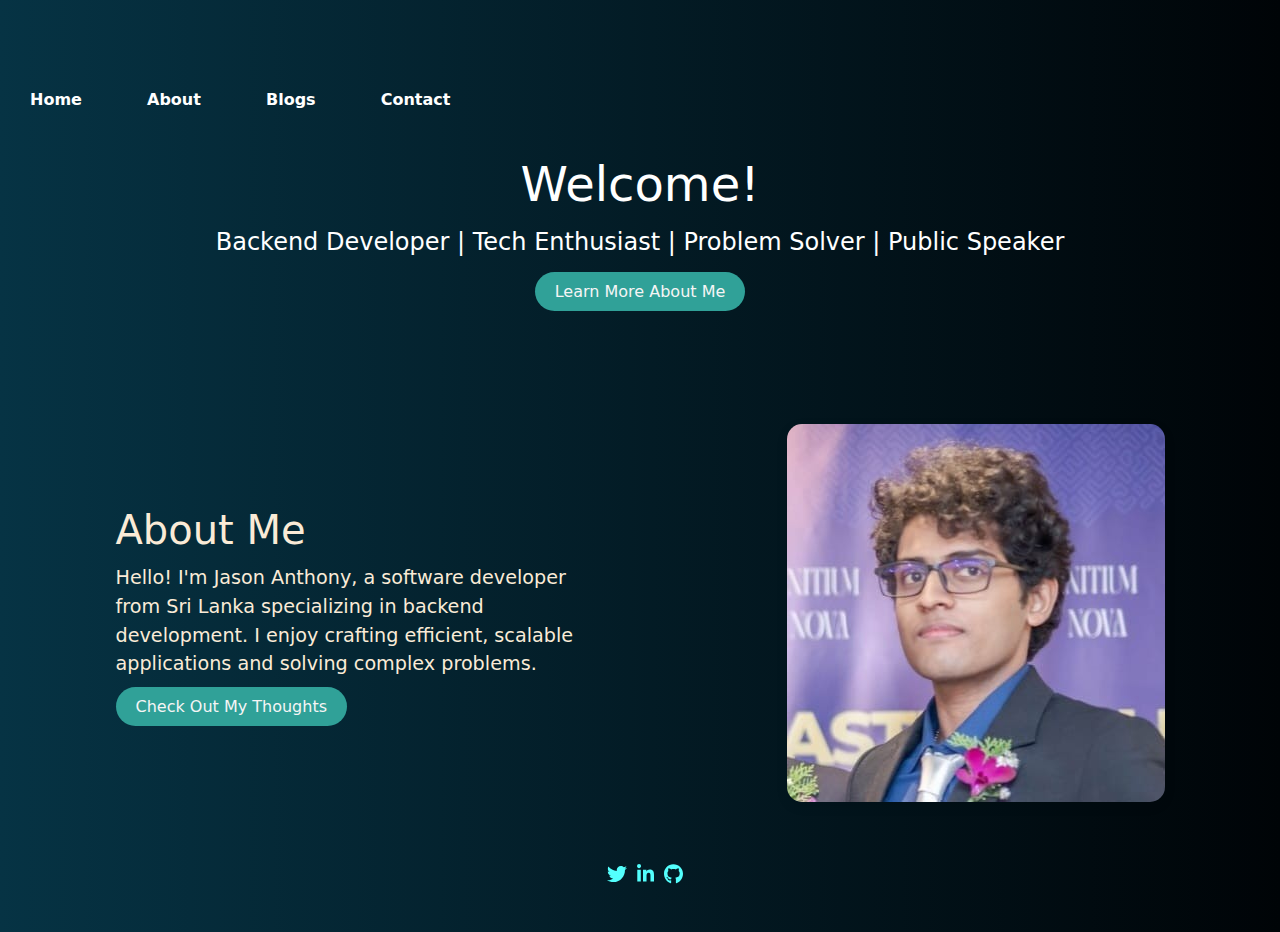
<file: index.html>
<!DOCTYPE html>
<html lang="en">
<head>
    <meta charset="UTF-8">
    <meta name="viewport" content="width=device-width, initial-scale=1.0">
    <link rel="stylesheet" href="styles.css">
    <title>Jason Anthony - Home</title>
    <link href="https://fonts.googleapis.com/css2?family=Raleway:wght@400;700&display=swap" rel="stylesheet">
    <link href="https://cdn.jsdelivr.net/npm/bootstrap@5.3.3/dist/css/bootstrap.min.css" rel="stylesheet" integrity="sha384-QWTKZyjpPEjISv5WaRU9OFeRpok6YctnYmDr5pNlyT2bRjXh0JMhjY6hW+ALEwIH" crossorigin="anonymous">

</head>
<body>

    <header class="main-header">
        <nav class="navbar">
            <ul class="navlist">
                <li><a href="index.html">Home</a></li>
                <li><a href="about.html">About</a></li>
                <li><a href="projects.html">Blogs</a></li>
                <li><a href="contact.html">Contact</a></li>
            </ul>
        </nav>
        <div class="header-text">
            <div id="typed-text">
                <h1>Welcome!</h1>
            </div>
            <p>Backend Developer | Tech Enthusiast | Problem Solver | Public Speaker</p>
            <a href="about.html" class="cta-btn">Learn More About Me</a>
        </div>
    </header>

    <main>
        <section class="intro-section">
            <div class="intro-container">
                <div class="intro-text">
                    <h2>About Me</h2>
                    <p>Hello! I'm Jason Anthony, a software developer from Sri Lanka specializing in backend development. I enjoy crafting efficient, scalable applications and solving complex problems.</p>
                    <a href="projects.html" class="cta-btn">Check Out My Thoughts</a>
                </div>
                <div class="intro-image">
                    <img src="Resources/pfp.jpeg" alt="Jason Anthony Photo" id="profile-photo">
                </div>
            </div>
        </section>
    </main>

    <aside class="sidebar">
        <ul style="display: inline-flex;">
            <li style="margin-left: 10px;"><a href="https://x.com/j4ybirrd" target="_blank"><img src="Resources/twitter.svg"></a></li>
            <li style="margin-left: 10px;"><a href="https://www.linkedin.com/in/jason-anthony-b7a59325a/" target="_blank"><img src="Resources/linkedin.svg"></a></li>
            <li style="margin-left: 10px;"><a href="https://github.com/Jason-Anth0ny" target="_blank"><img src="Resources/github.svg"></a></li>
        </ul>
    </aside>

</body>
</html>
</file>
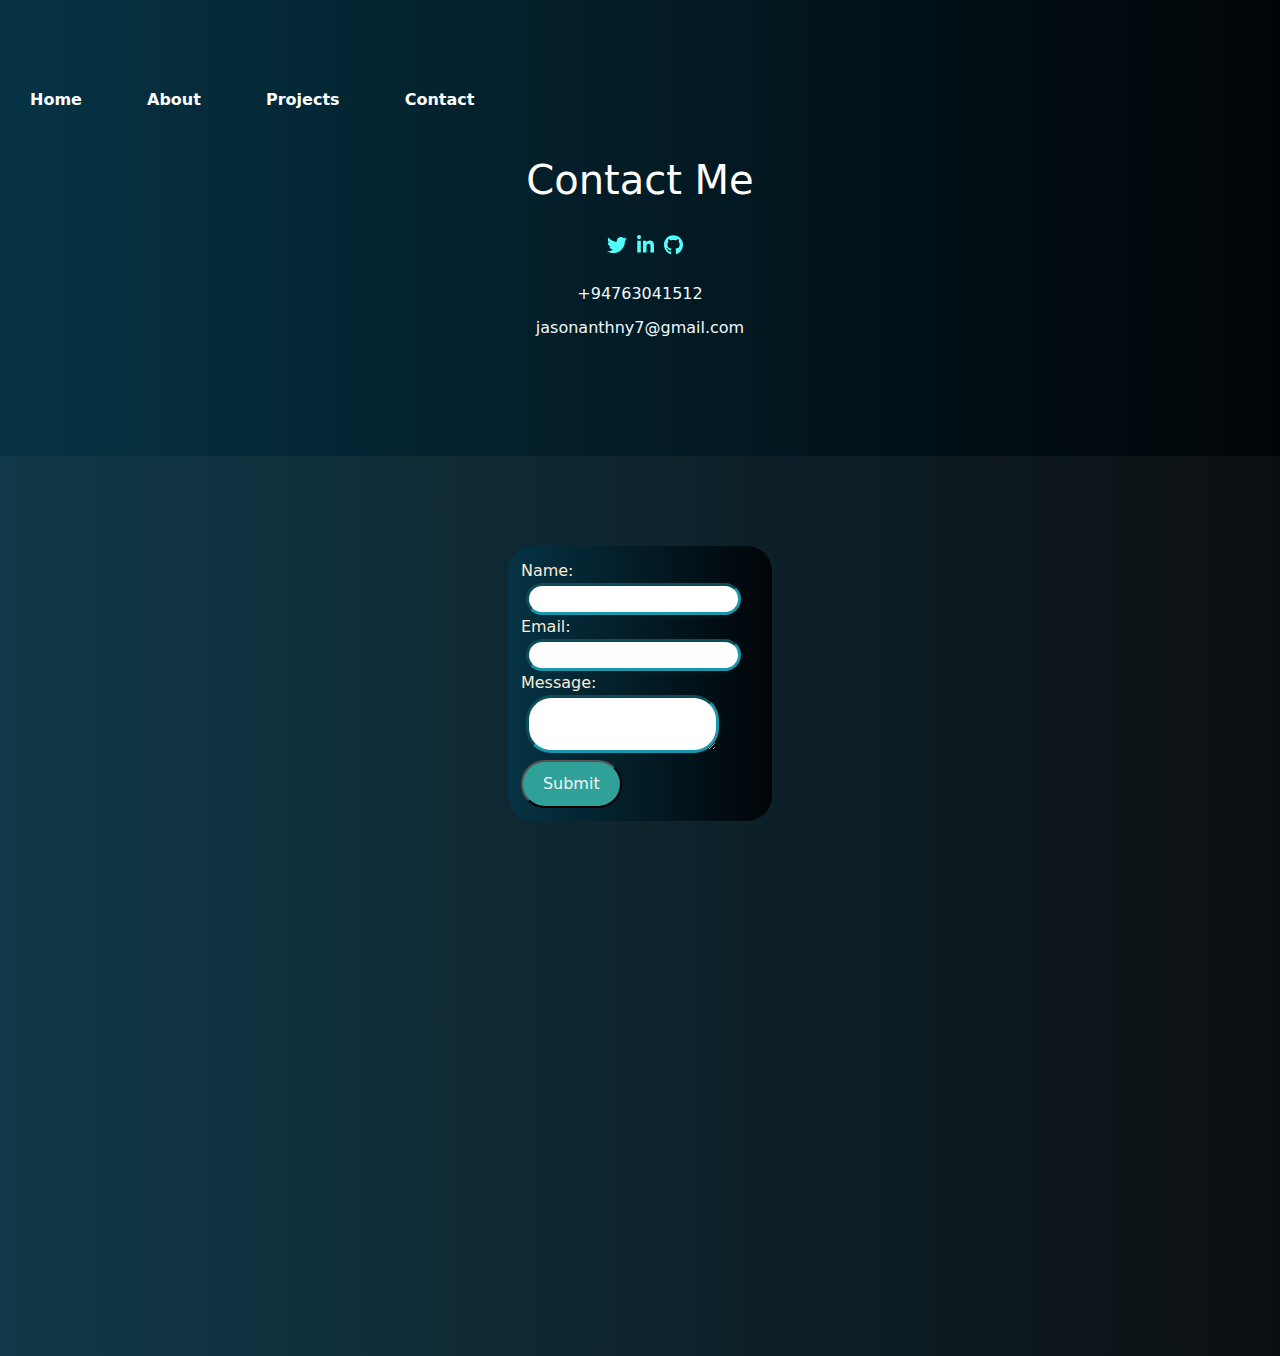
<file: contact.html>
<!DOCTYPE html>
<html lang="en">
<head>
    <meta charset="UTF-8">
    <meta name="viewport" content="width=device-width, initial-scale=1.0">
    <link rel="stylesheet" href="styles.css">
    <link href="https://cdn.jsdelivr.net/npm/bootstrap@5.3.3/dist/css/bootstrap.min.css" rel="stylesheet" integrity="sha384-QWTKZyjpPEjISv5WaRU9OFeRpok6YctnYmDr5pNlyT2bRjXh0JMhjY6hW+ALEwIH" crossorigin="anonymous">
    <title>Jason Anthony - Contact</title>
    <style>
        body{
            overflow: hidden;
        }
    </style>
</head>
<body>
    <header class="main-header">
        <nav class="navbar">
            <ul class="navlist">
                <li><a href="index.html">Home</a></li>
                <li><a href="about.html">About</a></li>
                <li><a href="projects.html">Projects</a></li>
                <li><a href="contact.html" class="active">Contact</a></li>
            </ul>
        </nav>
        <div class="hero-text">
            <h1>Contact Me</h1>
            <aside class="sidebar">
                <ul style="display: inline-flex;">
                    <li style="margin-left: 10px;"><a href="https://x.com/j4ybirrd" target="_blank"><img src="Resources/twitter.svg"></a></li>
                    <li style="margin-left: 10px;"><a href="https://www.linkedin.com/in/jason-anthony-b7a59325a/" target="_blank"><img src="Resources/linkedin.svg"></a></li>
                    <li style="margin-left: 10px;"><a href="https://github.com/Jason-Anth0ny" target="_blank"><img src="Resources/github.svg"></a></li>
                </ul>
                <ul style="display:flexbox;">
                    <li>+94763041512</li>
                    <li>jasonanthny7@gmail.com</li>
                </ul>
            </aside>
        </div>
    </header>

    <main>
        <section class="contact-section">
           <div id="form-container">
            <form autocomplete="off">
                Name: <input type="text" id="name"></input> <br>
                Email: <input type="email" id="email"><br>
                Message: <textarea id="message"></textarea> <br>
                <input type="submit" id="submit" class="cta-btn">
            </form>
           </div>
        </section>
    </main>

</body>
</html>
</file>
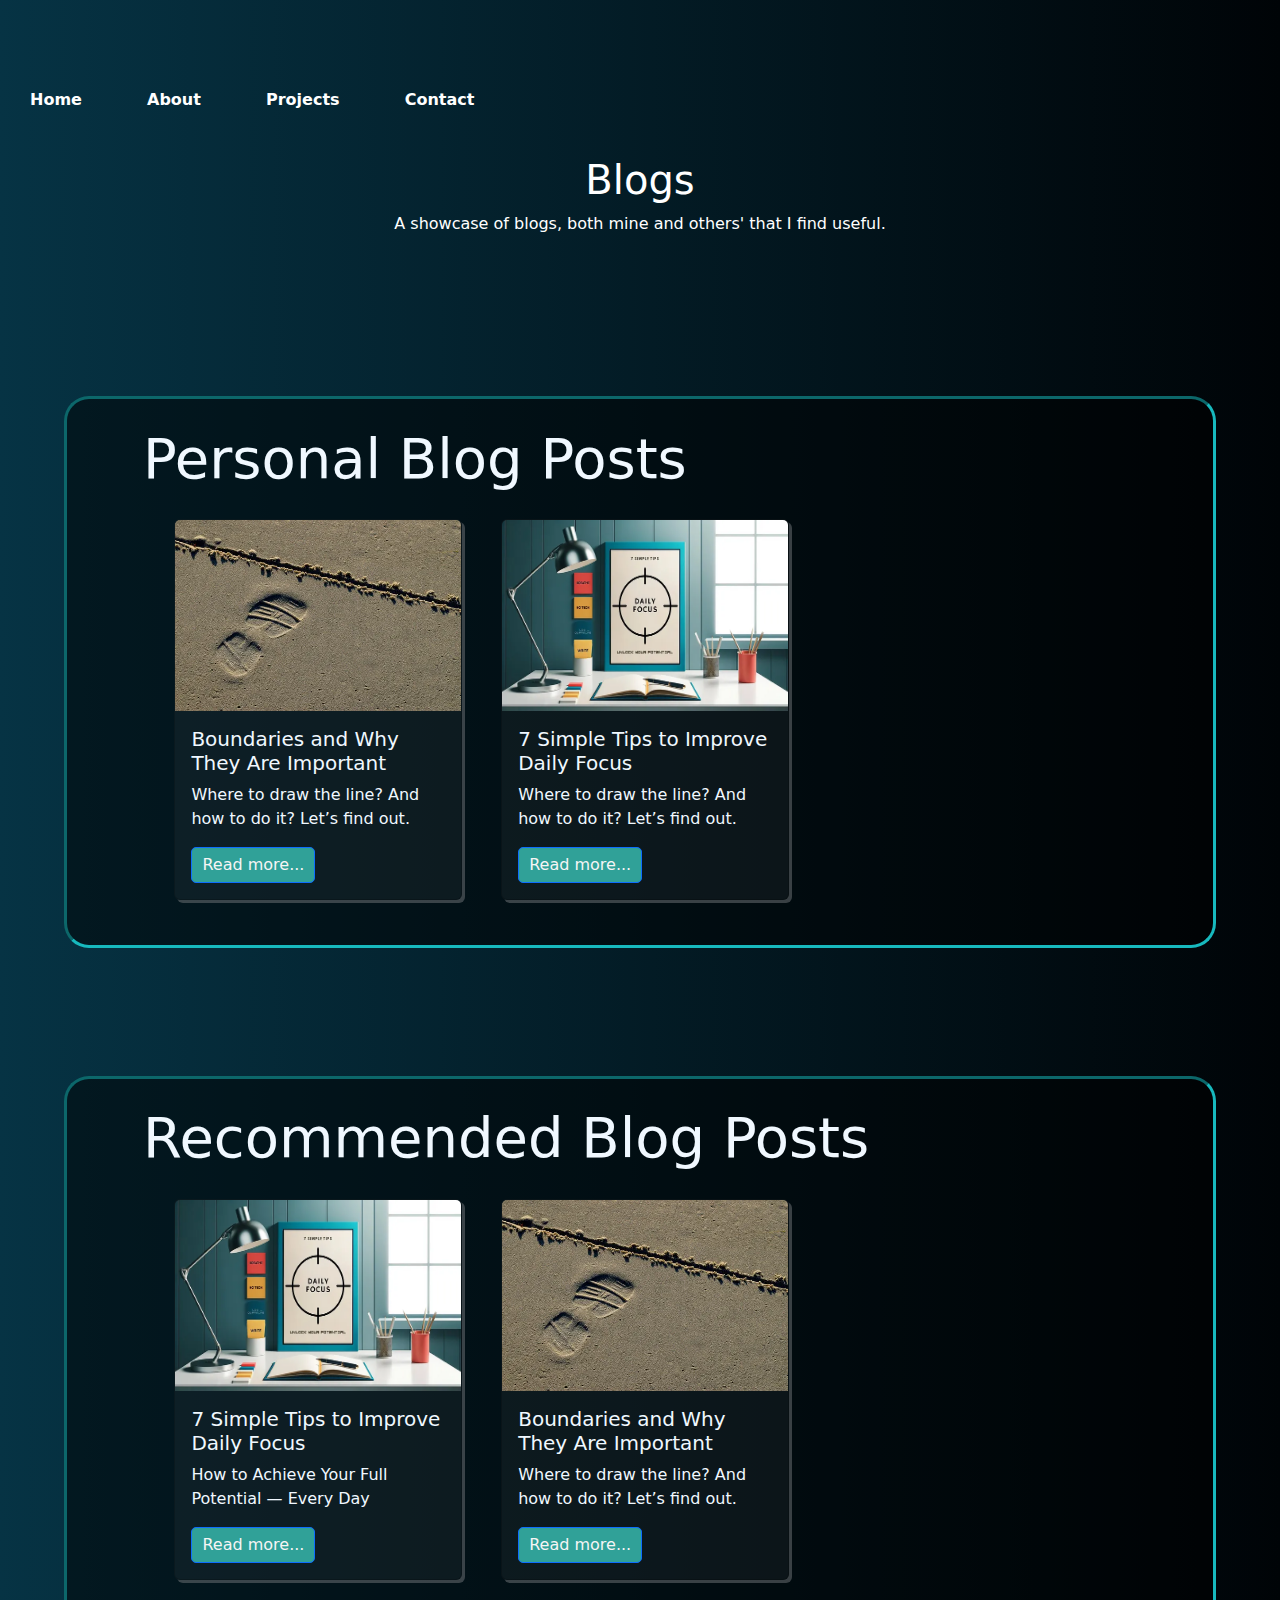
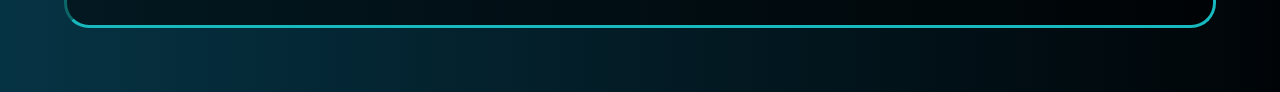
<file: projects.html>
<!DOCTYPE html>
<html lang="en">
<head>
    <meta charset="UTF-8">
    <meta name="viewport" content="width=device-width, initial-scale=1.0">
    <link rel="stylesheet" href="styles.css">
    <link href="https://cdn.jsdelivr.net/npm/bootstrap@5.3.3/dist/css/bootstrap.min.css" rel="stylesheet" integrity="sha384-QWTKZyjpPEjISv5WaRU9OFeRpok6YctnYmDr5pNlyT2bRjXh0JMhjY6hW+ALEwIH" crossorigin="anonymous">
    <title>Jason Anthony - Projects</title>
</head>
<body>
    <header class="main-header">
        <nav class="navbar">
            <ul class="navlist">
                <li><a href="index.html">Home</a></li>
                <li><a href="about.html">About</a></li>
                <li><a href="projects.html" class="active">Projects</a></li>
                <li><a href="contact.html">Contact</a></li>
            </ul>
        </nav>
        <div class="hero-text">
            <h1>Blogs</h1>
            <p>A showcase of blogs, both mine and others' that I find useful.</p>
        </div>
    </header>

    <main>
        <section class="projects-section">
          <div class="blogs jumbotron jumbotron-fluid">
            <div class="container">
              <h1 class="display-4">Personal Blog Posts</h1>
              <div class="blog-cards container-fluid">
                <div class="card" id="blog" style="width: 18rem;">
                  <img class="card-img-top" src="Resources/sand.webp" alt="Card image cap">
                  <div class="card-body">
                    <h5 class="card-title">Boundaries and Why They Are Important</h5>
                    <p class="card-text">Where to draw the line? And how to do it? Let’s find out.</p>
                    <a href="https://medium.com/@sethsuna333/boundaries-and-why-they-are-important-477f062c0e40" target="_blank" id="blog-button" class="btn btn-primary">Read more...</a>
                  </div>
                </div>
                <div class="card" id="blog" style="width: 18rem;">
                  <img class="card-img-top" src="Resources/focus.webp" alt="Card image cap">
                  <div class="card-body">
                    <h5 class="card-title">7 Simple Tips to Improve Daily Focus</h5>
                    <p class="card-text">Where to draw the line? And how to do it? Let’s find out.</p>
                    <a href="https://medium.com/@sethsuna333/boundaries-and-why-they-are-important-477f062c0e40" target="_blank" id="blog-button" class="btn btn-primary">Read more...</a>
                  </div>
                </div>
              </div>
            </div>
          </div>

          <div class="blogs jumbotron jumbotron-fluid">
            <div class="container">
              <h1 class="display-4">Recommended Blog Posts</h1>
              <div class="blog-cards container-fluid">
                <div class="card" id="blog" style="width: 18rem;">
                  <img class="card-img-top" src="Resources/focus.webp" alt="Card image cap">
                  <div class="card-body">
                    <h5 class="card-title">7 Simple Tips to Improve Daily Focus</h5>
                    <p class="card-text">How to Achieve Your Full Potential — Every Day</p>
                    <a href="https://medium.com/twosapp/7-simple-tips-to-improve-your-daily-focus-6300d93effc8" target="_blank" id="blog-button" class="btn btn-primary">Read more...</a>
                  </div>
                </div>
                <div class="card" id="blog" style="width: 18rem;">
                  <img class="card-img-top" src="Resources/sand.webp" alt="Card image cap">
                  <div class="card-body">
                    <h5 class="card-title">Boundaries and Why They Are Important</h5>
                    <p class="card-text">Where to draw the line? And how to do it? Let’s find out.</p>
                    <a href="https://medium.com/@sethsuna333/boundaries-and-why-they-are-important-477f062c0e40" target="_blank" id="blog-button" class="btn btn-primary">Read more...</a>
                  </div>
                </div>
              </div>
            </div>
          </div>
        </section>
    </main>

</body>
</html>
</file>
<file: styles.css>
/* Global Styles */
body {
    font-family: 'Raleway', sans-serif;
    margin: 0;
    padding: 0;
    background: linear-gradient(to right, #063344, #000407);

    color: antiquewhite;
}

header, footer {
    background-color: #333;
    color: white;
    text-align: center;
    padding: 20px;
}

/* Navigation */
.navbar {
    display: flex;
    justify-content: center;
    margin-bottom: 20px;
}

.navlist {
    list-style-type: none;
    padding: 0;
}

.navlist li {
    display: inline-block;
    margin: 0 20px;
}

.navlist li a {
    color: white;
    text-decoration: none;
    font-weight: bold;
    padding: 5px 10px;
    border-radius: 5px;
    transition: background-color 0.3s ease;
}

.navlist li a:hover {
    color: #30a198;
}

/* header styling */

.main-header {
    background: linear-gradient(to right, #063344, #000407);
    padding: 80px 0;
    text-align: center;
    color: white;
    border-bottom: #ff3b3b;
}

.header-text h1 {
    font-size: 3em;
    margin-bottom: 10px;
}

.header-text p {
    font-size: 1.5em;
    margin-bottom: 20px;
}


.cta-btn {
    background-color: #30a198;
    color: rgb(245, 245, 245);
    text-decoration: none;
    padding: 10px 20px;
    border-radius: 25px;
    transition: background-color 0.3s ease;
}

.cta-btn:hover {
    background-color: #124743;
    outline: solid #30a198;
    outline-width: 0.5px;
}

/* Intro Section */
.intro-section {
    padding: 40px;
}

.intro-container {
    display: flex;
    flex-wrap: wrap;
    align-items: center;
    justify-content: space-around;
    gap: 20px;
}

.intro-text {
    flex: 1;
    max-width: 500px;
    color: antiquewhite;
}

.intro-text h2 {
    font-size: 2.5em;
    margin-bottom: 10px;
}

.intro-text p {
    font-size: 1.2em;
    line-height: 1.5;
}

.intro-image img {
    max-width: 100%;
    border-radius: 15px;
    box-shadow: 0px 4px 12px rgba(0, 0, 0, 0.1);
}

/* Sidebar */
.sidebar {
    background: linear-gradient(to right, #063344, #000407);
    padding: 20px;
    text-align: center;
    color: aliceblue;
}

.sidebar h3 {
    margin-bottom: 10px;
}

.sidebar ul {
    list-style-type: none;
    padding: 0;
}

.sidebar ul li {
    margin-bottom: 10px;
}

.sidebar ul li a {
    text-decoration: none;
    color: aliceblue;
    font-weight: bold;
    transition: color 0.3s ease;
}

.sidebar ul li a:hover {
    color: #00ffea;
}


/* Media Queries */
@media (max-width: 768px) {
    .intro-container {
        flex-direction: column;
        text-align: center;
    }

    .header-text h1 {
        font-size: 2em;
    }

    .header-text p {
        font-size: 1.2em;
    }
}

/* about me styling */

.about-card {
    padding: 5%;
    height: 30%;
}

.lead::first-letter{
    color: #17b9be;
    font-size: 30px;
}

.jumbotron:not(.jumbotron:nth-of-type(1)){
    margin-top: 10%;
}

.card {
    box-shadow: 3px 3px rgb(114, 118, 122, 0.5);
}

.jumbotron {
    padding: 5%;
    background: rgb(00, 00, 00, 0.5);
    border-radius: 25px;
    color: aliceblue;
    border: inset #17b9be;
}

/* projects styling */

.blogs {
    margin: 5%;
    padding-top: 2%;
    padding-bottom: 2%;
    background: rgb(00, 00, 00, 0.5);
    border-radius: 25px;
    color: aliceblue;
}

#blog {
    background: rgb(114, 118, 122, 0.1);
    color: aliceblue;
    margin: 2%;
    width:100%;
    height:auto;
}

#blog img{
    height: 190.66px;
    overflow: hidden;
}

#blog .btn {
    background-color: #30a198;
    color: rgb(245, 245, 245);
    text-decoration: none;
    padding: 5px 10px;
    border-radius: 5px;
    transition: background-color 0.3s ease;
}

#blog .btn:hover{
    background-color: #124743;
    outline: solid #30a198;
    outline-width: 0.5px;
}

.blog-cards {
    display: inline-flex;
}

/* contact styling */

.contact-section {
    width: 100%;
    height: 100vh;
    display: flex;
    justify-content: center;
    background: rgb(114, 118, 122, 0.1);
    
}

form {
    background: linear-gradient(to right, #063344, #000407);
    box-shadow: 0.5 0.5 rgb(0, 238, 255);
    color: antiquewhite;
    margin-top: 10vh;
    padding: 5%;
    width: inherit;
    border-radius: 25px;
    overflow: hidden;
}

form text {
    padding: 10%;
}


#name, #email, #message {
    background: rgb();
    border-radius: 25px;
    border: inset rgb(24, 151, 173);
    padding-left: 2%;
    padding-right: 2%;
    margin-left: 2%;
}

#name, #email, #message::content{
    padding-left: 10%;
}


textarea{
    width: inherit;
}
</file>
